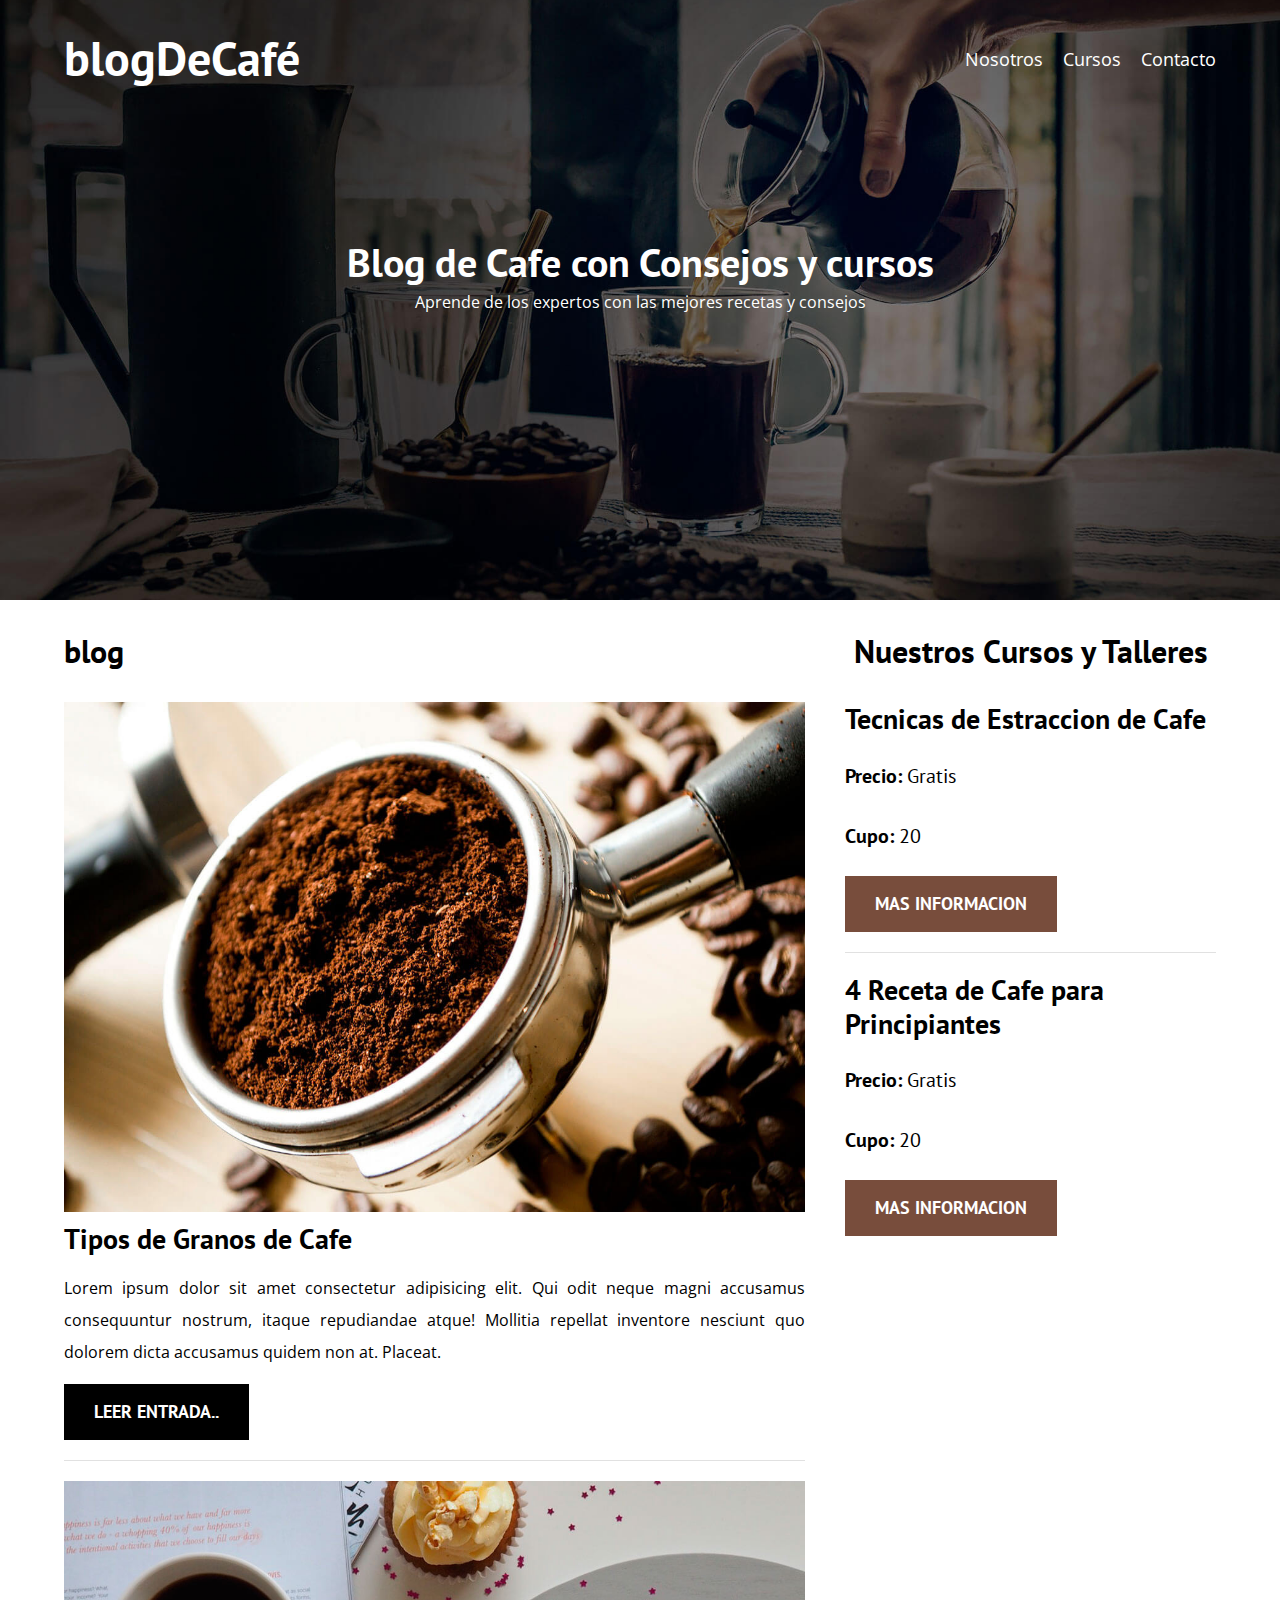
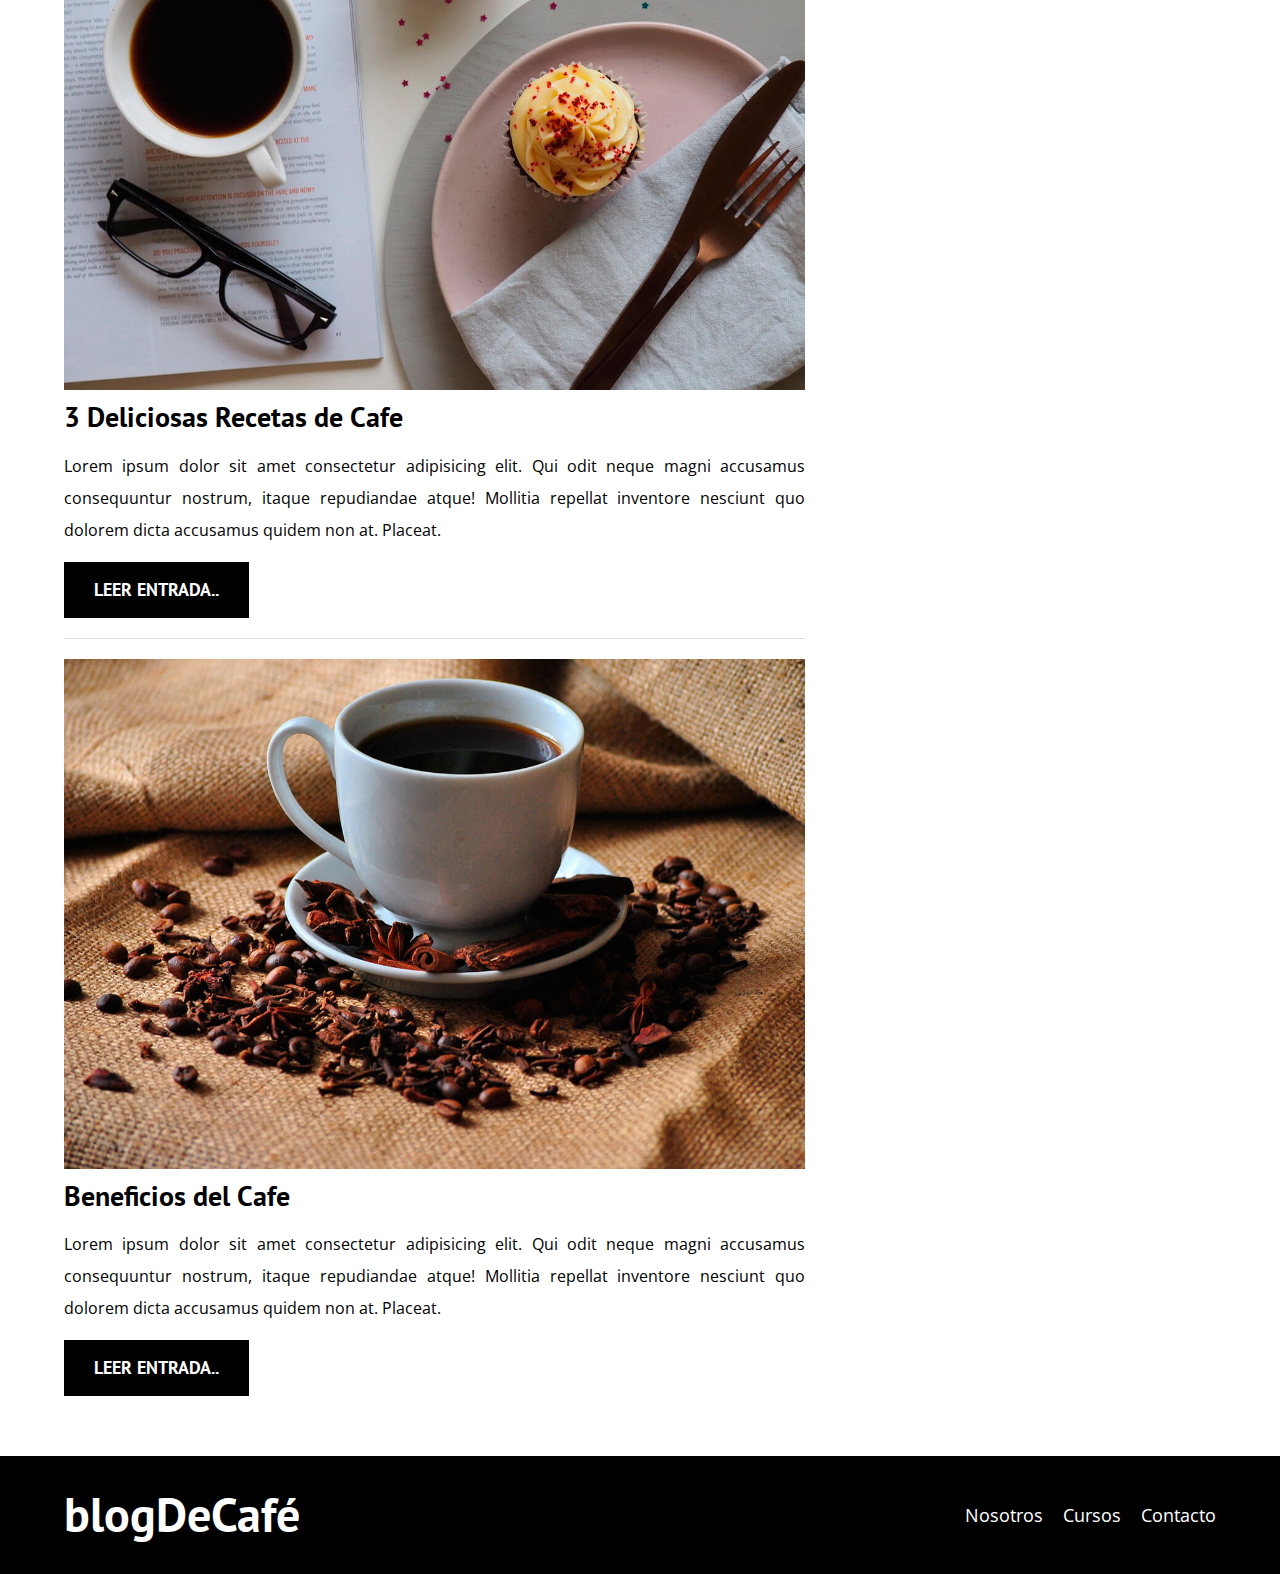
<file: index.html>
<!DOCTYPE html>
<html lang="en">
<head>
    <meta charset="UTF-8">
    <meta http-equiv="X-UA-Compatible" content="IE=edge">
    <meta name="viewport" content="width=device-width, initial-scale=1.0">
    <title>Cafe Blog</title>

    <!--PREFETCH -- Carga una pagina completa para que al usarla sea mas rapido toda su carga-->
    <link rel="prefetch" href="cursos.html" as="document">

    <!--PRELOAD-->
    <link rel="preload" href="css/normalize.css" as="style">
    <link rel="stylesheet" href="css/normalize.css">

    <link rel="preload" href="https://fonts.googleapis.com/css2?family=Open+Sans&family=PT+Sans:wght@400;700&display=swap" crossorigin="crossorigin" as="font">
    <link rel="preconnect" href="https://fonts.googleapis.com">
    <link rel="preconnect" href="https://fonts.gstatic.com" crossorigin>
    <link href="https://fonts.googleapis.com/css2?family=Open+Sans&family=PT+Sans:wght@400;700&display=swap" rel="stylesheet">

    <link rel="preload" href="css/styles.css" as="style">
    <link rel="stylesheet" href="css/styles.css">


</head>
<body>
    <header class="header">
        <div class="contenedor">
            <div class="barra">
                <a class="logo" href="index.html">
                    <h1 class="logo__nombre no-margin centrar-texto">blog<span class="logo__bold">DeCafé</span></h1>
                </a>
                <nav class="navegacion">
                    <a href="nosotros.html" class="navegacion__enlace">Nosotros</a>
                    <a href="cursos.html" class="navegacion__enlace">Cursos</a>
                    <a href="contacto.html" class="navegacion__enlace">Contacto</a>
                </nav>
            </div>
        </div>
        <div class="header__texto">
            <h2 class="no-margin">Blog de Cafe con Consejos y cursos</h2>
            <p class="no-margin">Aprende de los expertos con las mejores recetas y consejos</p>
        </div>
    </header>

    <div class="contenedor contenido-principal">
        <main class="blog">
            <h3>blog</h3>
            <article class="entrada">
                <div class="entrada__imagen">
                    <img src="img/blog1.jpg" alt="imagen blog" loading="lazy">
                </div>
                <div class="entrada__contenido" >
                    <h4 class="no-margin"> Tipos de Granos de Cafe</h4>
                    <p>Lorem ipsum dolor sit amet consectetur adipisicing elit. Qui odit neque magni accusamus consequuntur nostrum, itaque repudiandae atque! Mollitia repellat inventore nesciunt quo dolorem dicta accusamus quidem non at. Placeat.</p>
                    <a href="entrada.html" class="boton boton--primario">Leer entrada..</a>
                </div>
            </article>

            <article class="entrada">
                <div class="entrada__imagen">
                    <img src="img/blog2.jpg" alt="imagen blog" loading="lazy">
                </div>
                <div class="entrada__contenido" >
                    <h4 class="no-margin"> 3 Deliciosas Recetas de Cafe</h4>
                    <p>Lorem ipsum dolor sit amet consectetur adipisicing elit. Qui odit neque magni accusamus consequuntur nostrum, itaque repudiandae atque! Mollitia repellat inventore nesciunt quo dolorem dicta accusamus quidem non at. Placeat.</p>
                    <a href="entrada.html" class="boton boton--primario">Leer entrada..</a>
                </div>
            </article>

            <article class="entrada">
                <div class="entrada__imagen">
                    <img src="img/blog3.jpg" alt="imagen blog" loading="lazy">
                </div>
                <div class="entrada__contenido" >
                    <h4 class="no-margin"> Beneficios del Cafe</h4>
                    <p>Lorem ipsum dolor sit amet consectetur adipisicing elit. Qui odit neque magni accusamus consequuntur nostrum, itaque repudiandae atque! Mollitia repellat inventore nesciunt quo dolorem dicta accusamus quidem non at. Placeat.</p>
                    <a href="entrada.html" class="boton boton--primario">Leer entrada..</a>
                </div>
            </article>

        </main>
        <aside class="sidebar">
            <h3>Nuestros Cursos y Talleres</h3>

            <ul class="cursos no-padding">
                <li class="widget-curso">
                    <h4 class="no-margin">Tecnicas de Estraccion de Cafe</h4>
                    <p class="widget-curso__label">Precio:
                        <span class="widget-curso__info">Gratis</span>
                    </p>
                    <p class="widget-curso__label">Cupo:
                        <span class="widget-curso__info">20</span>
                    </p>
                    <a href="entrada.html" class="boton boton--secundario">Mas Informacion</a>    
                </li>

                <li class="widget-curso">
                    <h4 class="no-margin">4 Receta de Cafe para Principiantes</h4>
                    <p class="widget-curso__label">Precio:
                        <span class="widget-curso__info">Gratis</span>
                    </p>
                    <p class="widget-curso__label">Cupo:
                        <span class="widget-curso__info">20</span>
                    </p>
                    <a href="entrada.html" class="boton boton--secundario">Mas Informacion</a>    
                </li>
            </ul>

        </aside>
    </div>

    <footer class="footer">
        <div class="contenedor">
            <div class="barra">
                <a class="logo" href="index.html">
                    <h1 class="logo__nombre no-margin centrar-texto">blog<span class="logo__bold">DeCafé</span></h1>
                </a>
                <nav class="navegacion">
                    <a href="nosotros.html" class="navegacion__enlace">Nosotros</a>
                    <a href="cursos.html" class="navegacion__enlace">Cursos</a>
                    <a href="contacto.html" class="navegacion__enlace">Contacto</a>
                </nav>
            </div>
        </div>
    </footer>
</body>
</html>
</file>
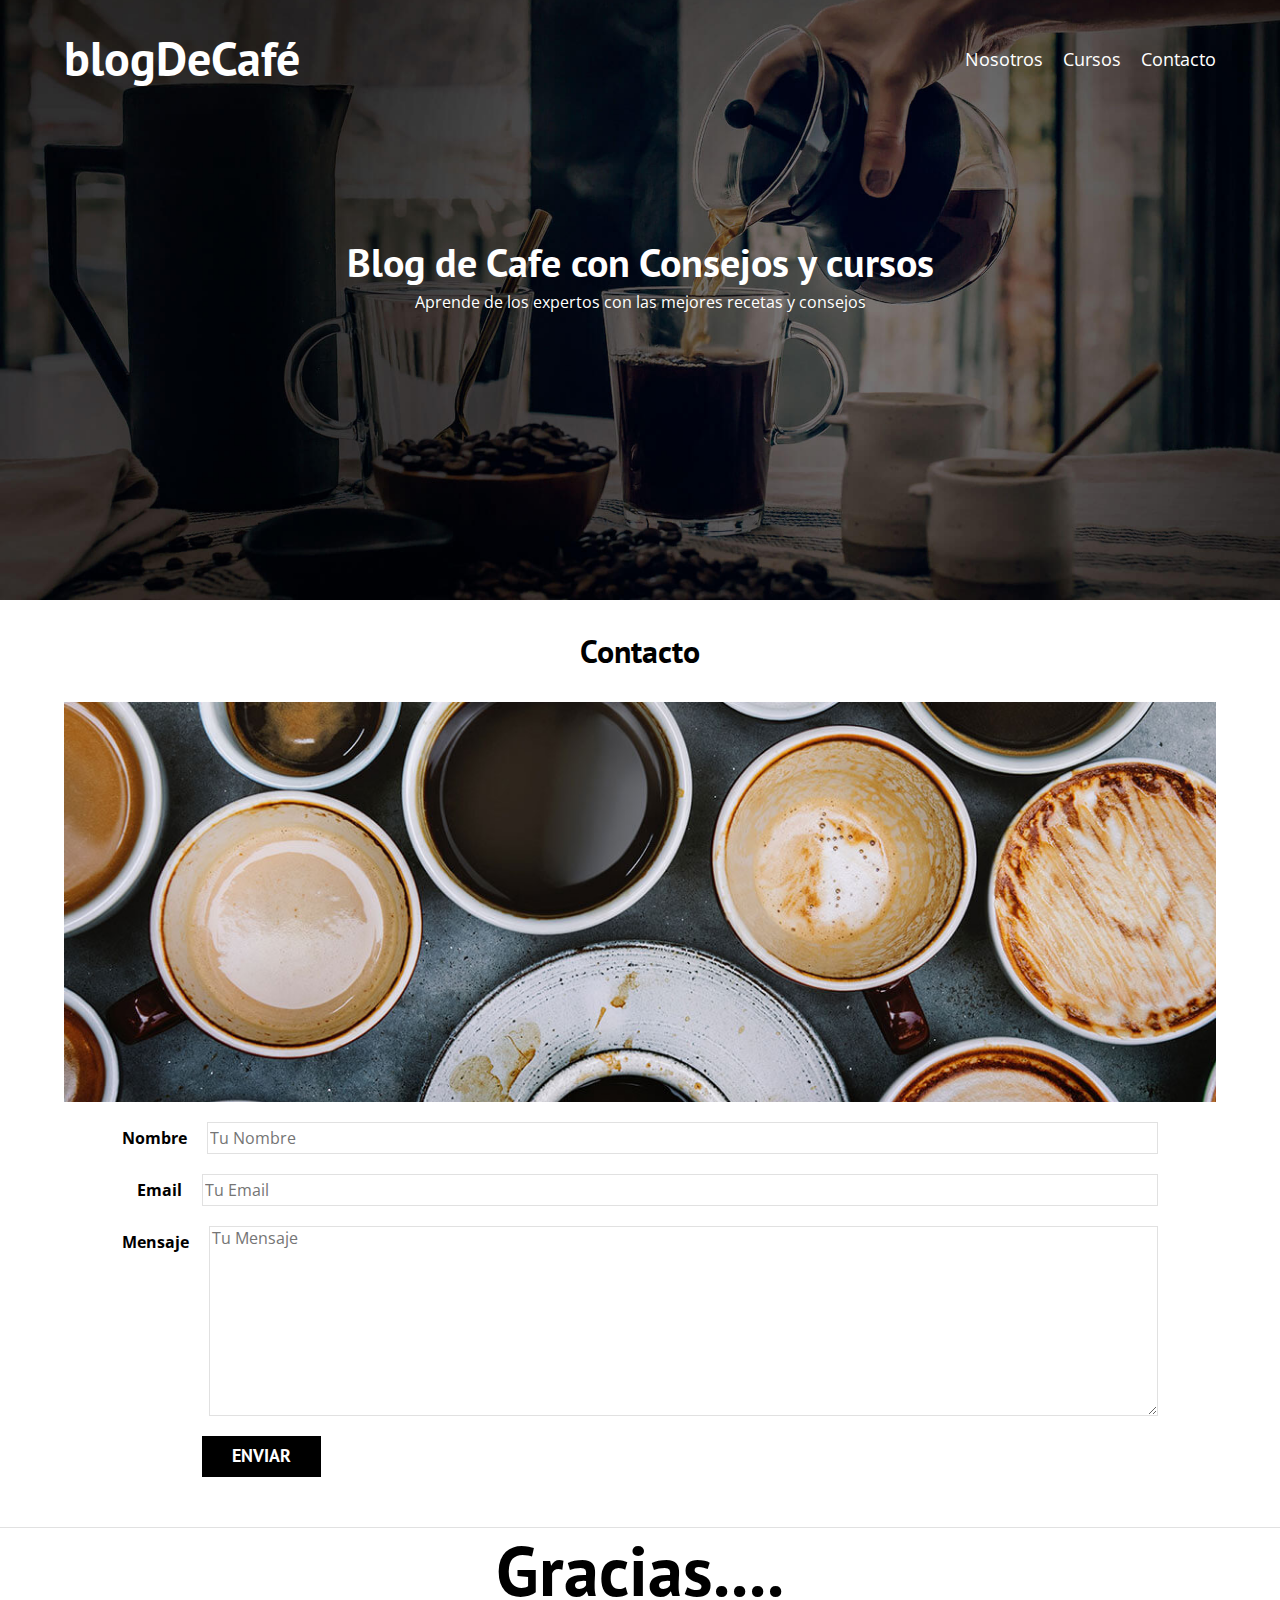
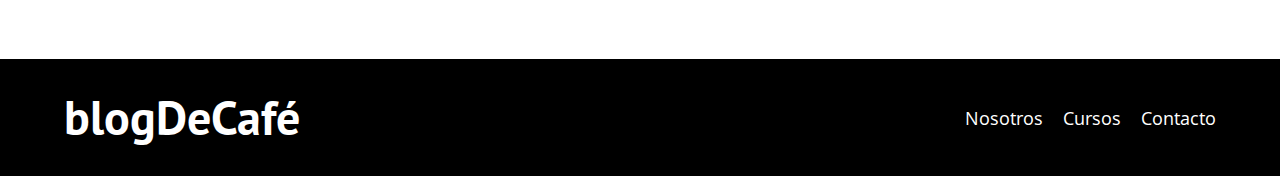
<file: contacto.html>
<!DOCTYPE html>
<html lang="en">
<head>
    <meta charset="UTF-8">
    <meta http-equiv="X-UA-Compatible" content="IE=edge">
    <meta name="viewport" content="width=device-width, initial-scale=1.0">
    <title>Cafe Blog</title>
    <link rel="stylesheet" href="css/normalize.css">
    <link rel="preconnect" href="https://fonts.googleapis.com">
    <link rel="preconnect" href="https://fonts.gstatic.com" crossorigin>
    <link href="https://fonts.googleapis.com/css2?family=Open+Sans&family=PT+Sans:wght@400;700&display=swap" rel="stylesheet">
    <link rel="stylesheet" href="css/styles.css">
</head>
<body>
    <header class="header">
        <div class="contenedor">
            <div class="barra">
                <a class="logo" href="index.html">
                    <h1 class="logo__nombre no-margin centrar-texto">blog<span class="logo__bold">DeCafé</span></h1>
                </a>
                <nav class="navegacion">
                    <a href="nosotros.html" class="navegacion__enlace">Nosotros</a>
                    <a href="cursos.html" class="navegacion__enlace">Cursos</a>
                    <a href="contacto.html" class="navegacion__enlace">Contacto</a>
                </nav>
            </div>
        </div>
        <div class="header__texto">
            <h2 class="no-margin">Blog de Cafe con Consejos y cursos</h2>
            <p class="no-margin">Aprende de los expertos con las mejores recetas y consejos</p>
        </div>
    </header>

    <main class="contenedor">
        <h3 class="centrar-texto">Contacto</h3>
       
        <div class="contacto-bg"></div>

        <form class="formulario">
            <div class="campo">
                <label class="campo__label" for="nombre">Nombre</label>
                <input class="campo__field" type="text" placeholder="Tu Nombre" id="nombre"size="12">
            </div>
            <div class="campo">
                <label class="campo__label" for="email">Email</label>
                <input class="campo__field" type="email" placeholder="Tu Email" id="email" size="12">
            </div>
            <div class="campo">
                <label class="campo__label" for="mensaje">Mensaje</label>
                <textarea class="campo__field" name="mensaje" id="mensaje" cols="25" rows="10" placeholder="Tu Mensaje"></textarea>
            </div>

            <div class="campo">
                <input type="submit" value="Enviar" class="boton boton--primario botonContacto">
            </div>


        </form>


    </main>

    <h1 class="h1-gracias">Gracias....</h1>

    <footer class="footer">
        <div class="contenedor">
            <div class="barra">
                <a class="logo" href="index.html">
                    <h1 class="logo__nombre no-margin centrar-texto">blog<span class="logo__bold">DeCafé</span></h1>
                </a>
                <nav class="navegacion">
                    <a href="nosotros.html" class="navegacion__enlace">Nosotros</a>
                    <a href="cursos.html" class="navegacion__enlace">Cursos</a>
                    <a href="contacto.html" class="navegacion__enlace">Contacto</a>
                </nav>
            </div>
        </div>
    </footer>
</body>
</html>
</file>
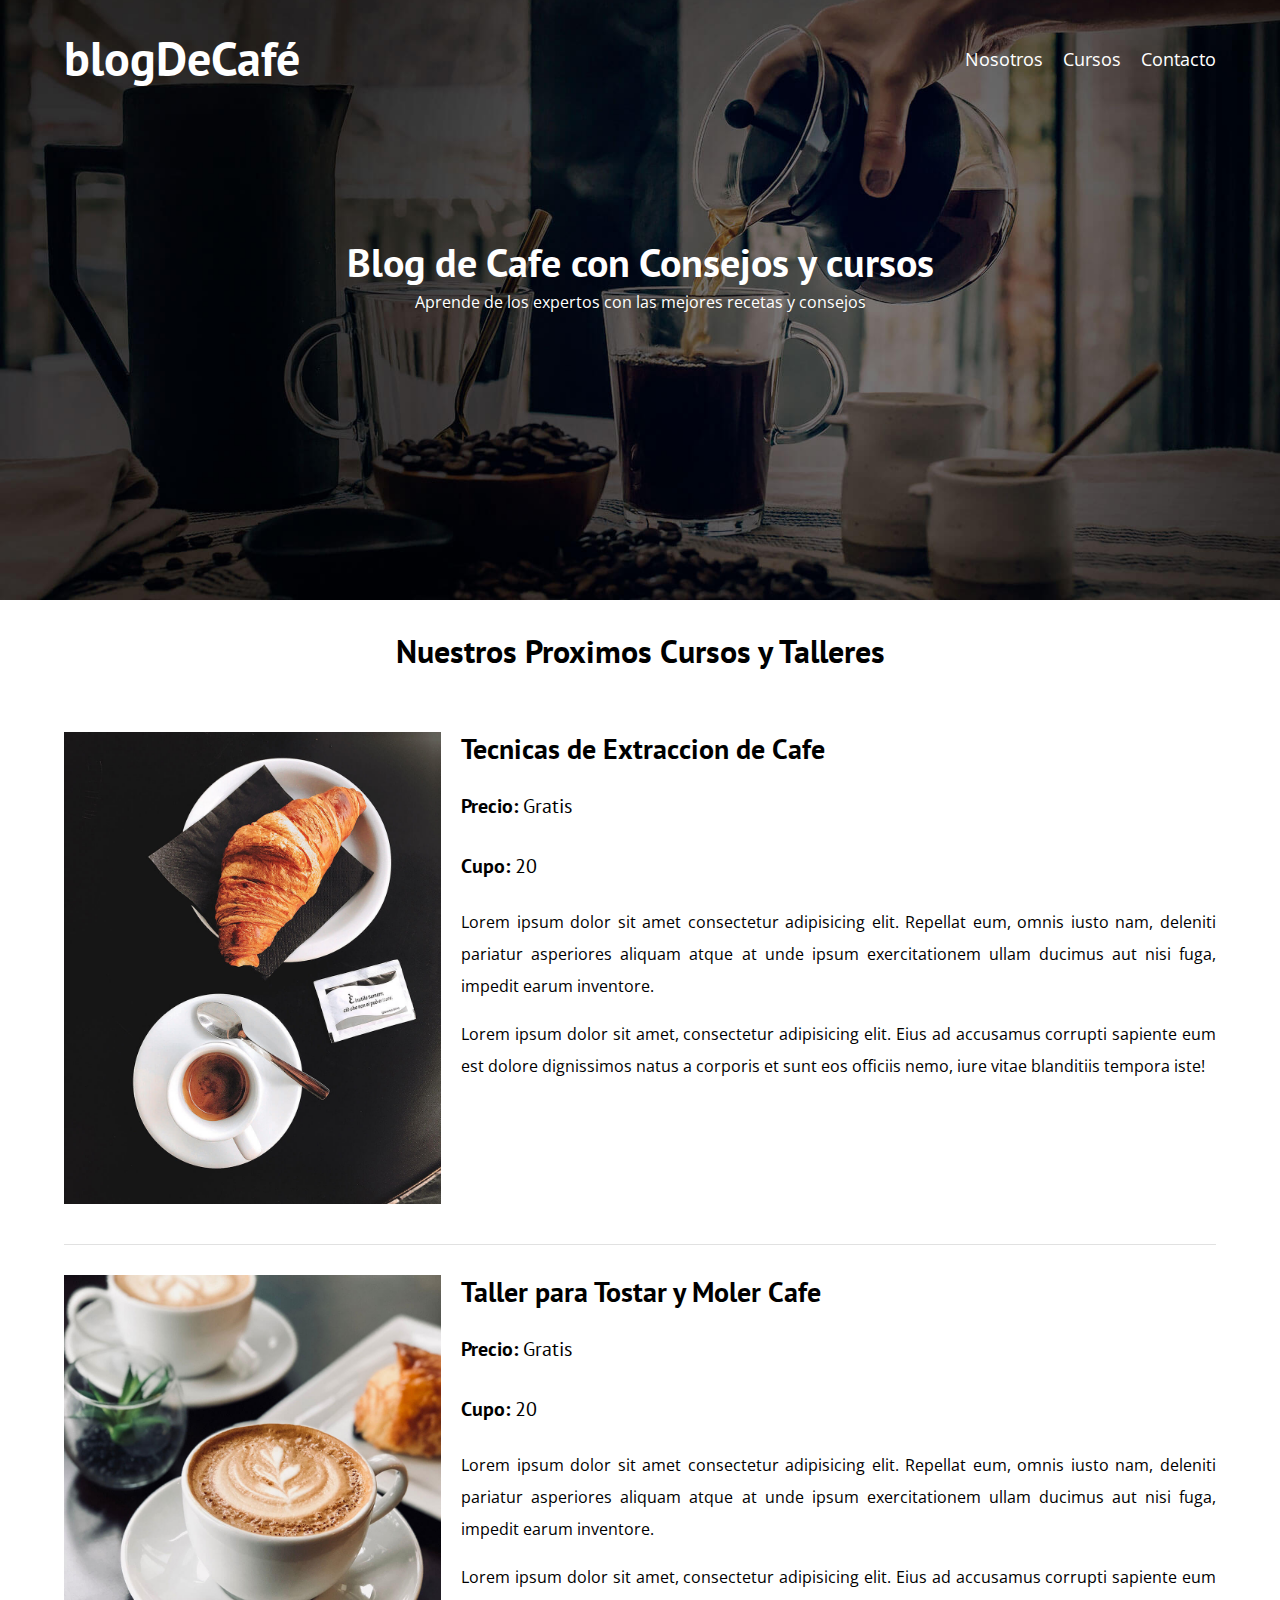
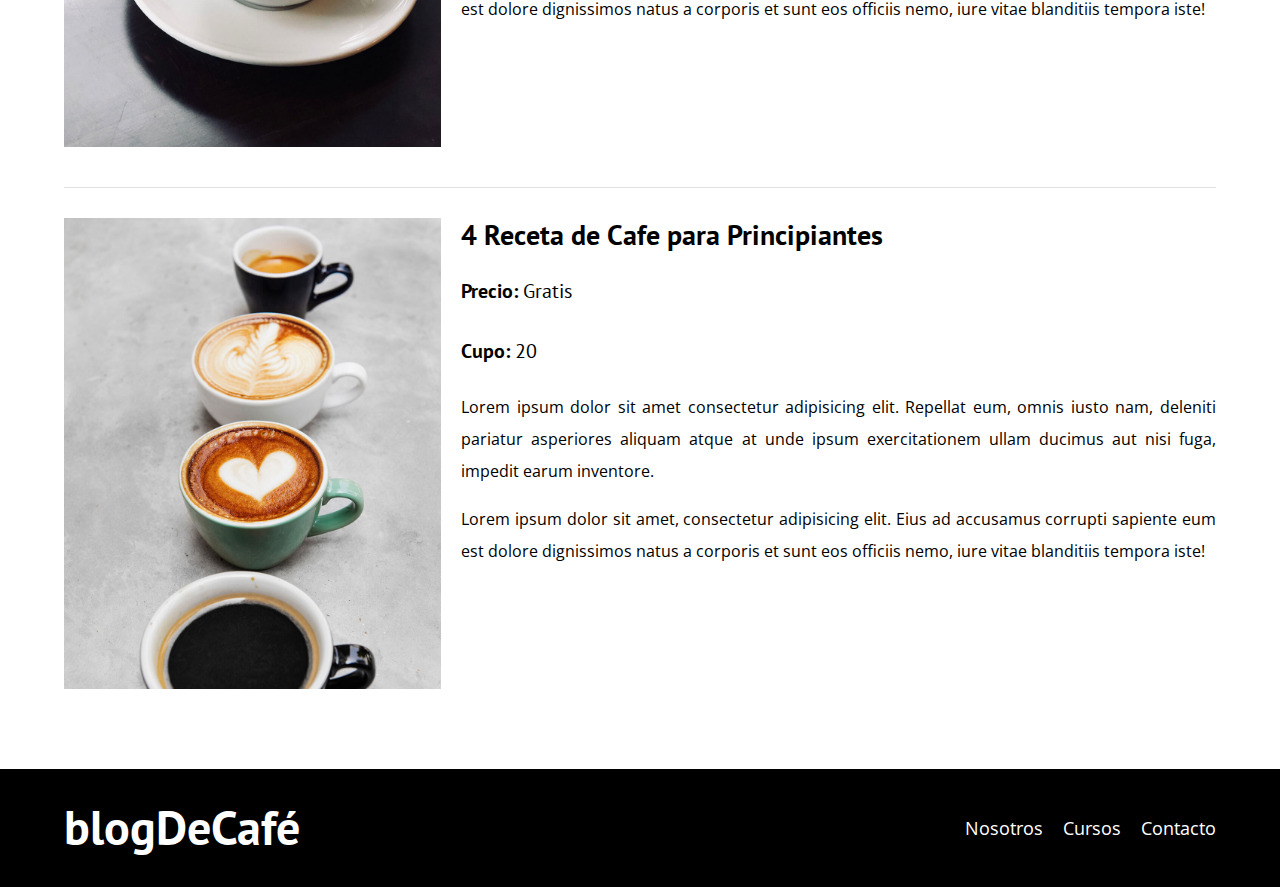
<file: cursos.html>
<!DOCTYPE html>
<html lang="en">
<head>
    <meta charset="UTF-8">
    <meta http-equiv="X-UA-Compatible" content="IE=edge">
    <meta name="viewport" content="width=device-width, initial-scale=1.0">
    <title>Cafe Blog</title>
    <link rel="stylesheet" href="css/normalize.css">
    <link rel="preconnect" href="https://fonts.googleapis.com">
    <link rel="preconnect" href="https://fonts.gstatic.com" crossorigin>
    <link href="https://fonts.googleapis.com/css2?family=Open+Sans&family=PT+Sans:wght@400;700&display=swap" rel="stylesheet">
    <link rel="stylesheet" href="css/styles.css">
</head>
<body>
    <header class="header">
        <div class="contenedor">
            <div class="barra">
                <a class="logo" href="index.html">
                    <h1 class="logo__nombre no-margin centrar-texto">blog<span class="logo__bold">DeCafé</span></h1>
                </a>
                <nav class="navegacion">
                    <a href="nosotros.html" class="navegacion__enlace">Nosotros</a>
                    <a href="cursos.html" class="navegacion__enlace">Cursos</a>
                    <a href="contacto.html" class="navegacion__enlace">Contacto</a>
                </nav>
            </div>
        </div>
        <div class="header__texto">
            <h2 class="no-margin">Blog de Cafe con Consejos y cursos</h2>
            <p class="no-margin">Aprende de los expertos con las mejores recetas y consejos</p>
        </div>
    </header>

    <main class="contenedor">
        <h3 class="centrar-texto">Nuestros Proximos Cursos y Talleres</h3>
        <div class="curso">
            <div class="curso__imagen">
                <img src="img/curso1.jpg" alt="Curso 1">
            </div>

            <div class="curso__informacion">
                <h4 class="no-margin">Tecnicas de Extraccion de Cafe</h4>
                <p class="curso__label">Precio:
                    <span class="curso__info">Gratis</span>
                </p>
                <p class="curso__label">Cupo:
                    <span class="curso__info">20</span>
                </p>
                <p>Lorem ipsum dolor sit amet consectetur adipisicing elit. Repellat eum, omnis iusto nam, deleniti pariatur asperiores aliquam atque at unde ipsum exercitationem ullam ducimus aut nisi fuga, impedit earum inventore.</p>
                <p>Lorem ipsum dolor sit amet, consectetur adipisicing elit. Eius ad accusamus corrupti sapiente eum est dolore dignissimos natus a corporis et sunt eos officiis nemo, iure vitae blanditiis tempora iste!</p>
            </div>

        </div>

        <div class="curso">
            <div class="curso__imagen">
                <img src="img/curso2.jpg" alt="Curso 1">
            </div>

            <div class="curso__informacion">
                <h4 class="no-margin">Taller para Tostar y Moler Cafe</h4>
                <p class="curso__label">Precio:
                    <span class="curso__info">Gratis</span>
                </p>
                <p class="curso__label">Cupo:
                    <span class="curso__info">20</span>
                </p>
                <p>Lorem ipsum dolor sit amet consectetur adipisicing elit. Repellat eum, omnis iusto nam, deleniti pariatur asperiores aliquam atque at unde ipsum exercitationem ullam ducimus aut nisi fuga, impedit earum inventore.</p>
                <p>Lorem ipsum dolor sit amet, consectetur adipisicing elit. Eius ad accusamus corrupti sapiente eum est dolore dignissimos natus a corporis et sunt eos officiis nemo, iure vitae blanditiis tempora iste!</p>
            </div>

        </div>

        <div class="curso">
            <div class="curso__imagen">
                <img src="img/curso3.jpg" alt="Curso 1">
            </div>

            <div class="curso__informacion">
                <h4 class="no-margin">4 Receta de Cafe para Principiantes</h4>
                <p class="curso__label">Precio:
                    <span class="curso__info">Gratis</span>
                </p>
                <p class="curso__label">Cupo:
                    <span class="curso__info">20</span>
                </p>
                <p>Lorem ipsum dolor sit amet consectetur adipisicing elit. Repellat eum, omnis iusto nam, deleniti pariatur asperiores aliquam atque at unde ipsum exercitationem ullam ducimus aut nisi fuga, impedit earum inventore.</p>
                <p>Lorem ipsum dolor sit amet, consectetur adipisicing elit. Eius ad accusamus corrupti sapiente eum est dolore dignissimos natus a corporis et sunt eos officiis nemo, iure vitae blanditiis tempora iste!</p>
            </div>

        </div>

    </main>

    <footer class="footer">
        <div class="contenedor">
            <div class="barra">
                <a class="logo" href="index.html">
                    <h1 class="logo__nombre no-margin centrar-texto">blog<span class="logo__bold">DeCafé</span></h1>
                </a>
                <nav class="navegacion">
                    <a href="nosotros.html" class="navegacion__enlace">Nosotros</a>
                    <a href="cursos.html" class="navegacion__enlace">Cursos</a>
                    <a href="contacto.html" class="navegacion__enlace">Contacto</a>
                </nav>
            </div>
        </div>
    </footer>
</body>
</html>
</file>
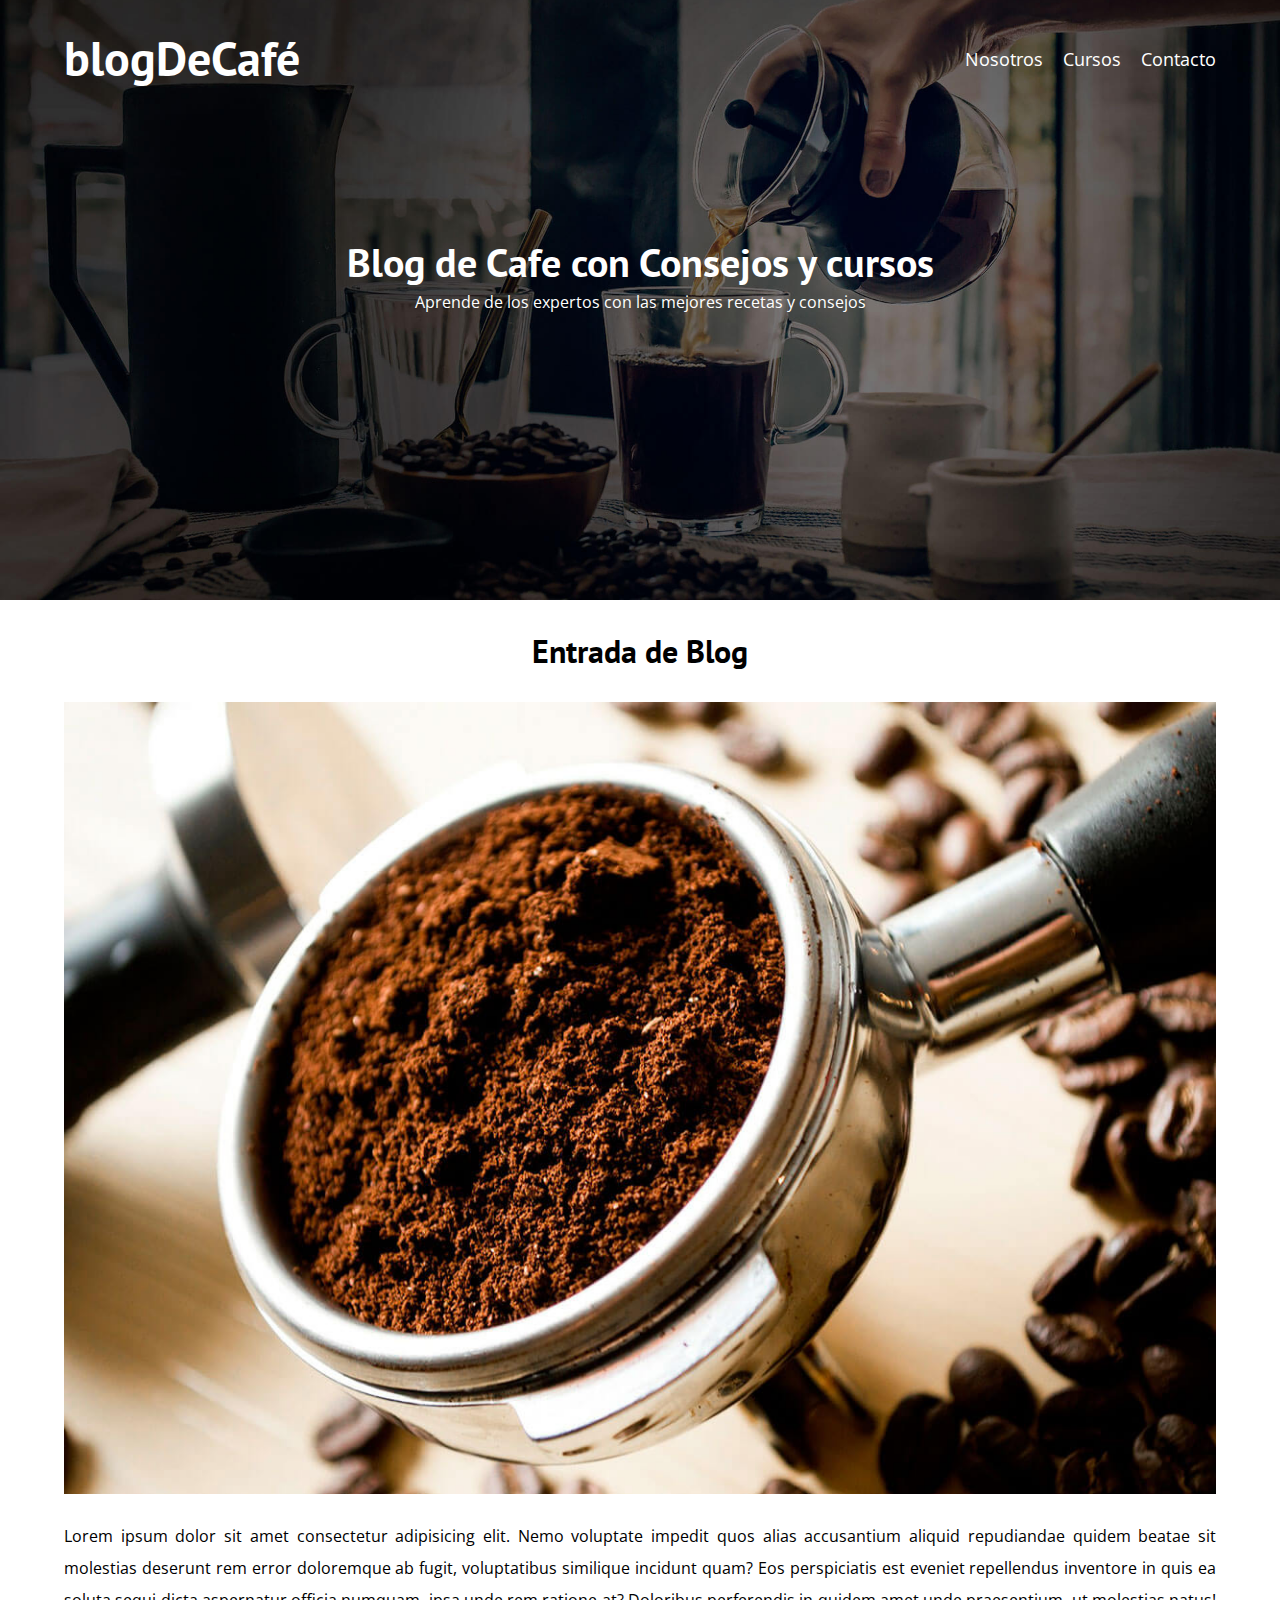
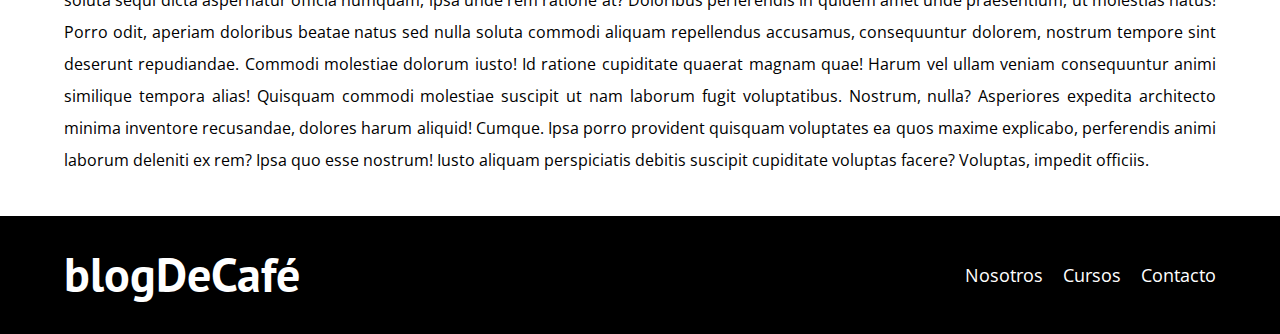
<file: entrada.html>
<!DOCTYPE html>
<html lang="en">
<head>
    <meta charset="UTF-8">
    <meta http-equiv="X-UA-Compatible" content="IE=edge">
    <meta name="viewport" content="width=device-width, initial-scale=1.0">
    <title>Cafe Blog</title>
    <link rel="stylesheet" href="css/normalize.css">
    <link rel="preconnect" href="https://fonts.googleapis.com">
    <link rel="preconnect" href="https://fonts.gstatic.com" crossorigin>
    <link href="https://fonts.googleapis.com/css2?family=Open+Sans&family=PT+Sans:wght@400;700&display=swap" rel="stylesheet">
    <link rel="stylesheet" href="css/styles.css">
</head>
<body>
    <header class="header">
        <div class="contenedor">
            <div class="barra">
                <a class="logo" href="index.html">
                    <h1 class="logo__nombre no-margin centrar-texto">blog<span class="logo__bold">DeCafé</span></h1>
                </a>
                <nav class="navegacion">
                    <a href="nosotros.html" class="navegacion__enlace">Nosotros</a>
                    <a href="cursos.html" class="navegacion__enlace">Cursos</a>
                    <a href="contacto.html" class="navegacion__enlace">Contacto</a>
                </nav>
            </div>
        </div>
        <div class="header__texto">
            <h2 class="no-margin">Blog de Cafe con Consejos y cursos</h2>
            <p class="no-margin">Aprende de los expertos con las mejores recetas y consejos</p>
        </div>
    </header>

    <main class="contenedor">
        <h3 class="centrar-texto">Entrada de Blog</h3>

        <img src="/img/blog1.jpg" alt="blog1">

        <p class="entrada-texto">Lorem ipsum dolor sit amet consectetur adipisicing elit. Nemo voluptate impedit quos alias accusantium aliquid repudiandae quidem beatae sit molestias deserunt rem error doloremque ab fugit, voluptatibus similique incidunt quam?
        Eos perspiciatis est eveniet repellendus inventore in quis ea soluta sequi dicta aspernatur officia numquam, ipsa unde rem ratione at? Doloribus perferendis in quidem amet unde praesentium, ut molestias natus!
        Porro odit, aperiam doloribus beatae natus sed nulla soluta commodi aliquam repellendus accusamus, consequuntur dolorem, nostrum tempore sint deserunt repudiandae. Commodi molestiae dolorum iusto! Id ratione cupiditate quaerat magnam quae!
        Harum vel ullam veniam consequuntur animi similique tempora alias! Quisquam commodi molestiae suscipit ut nam laborum fugit voluptatibus. Nostrum, nulla? Asperiores expedita architecto minima inventore recusandae, dolores harum aliquid! Cumque.
        Ipsa porro provident quisquam voluptates ea quos maxime explicabo, perferendis animi laborum deleniti ex rem? Ipsa quo esse nostrum! Iusto aliquam perspiciatis debitis suscipit cupiditate voluptas facere? Voluptas, impedit officiis. 
        </p>



    </main>

    <footer class="footer">
        <div class="contenedor">
            <div class="barra">
                <a class="logo" href="index.html">
                    <h1 class="logo__nombre no-margin centrar-texto">blog<span class="logo__bold">DeCafé</span></h1>
                </a>
                <nav class="navegacion">
                    <a href="nosotros.html" class="navegacion__enlace">Nosotros</a>
                    <a href="cursos.html" class="navegacion__enlace">Cursos</a>
                    <a href="contacto.html" class="navegacion__enlace">Contacto</a>
                </nav>
            </div>
        </div>
    </footer>
</body>
</html>
</file>
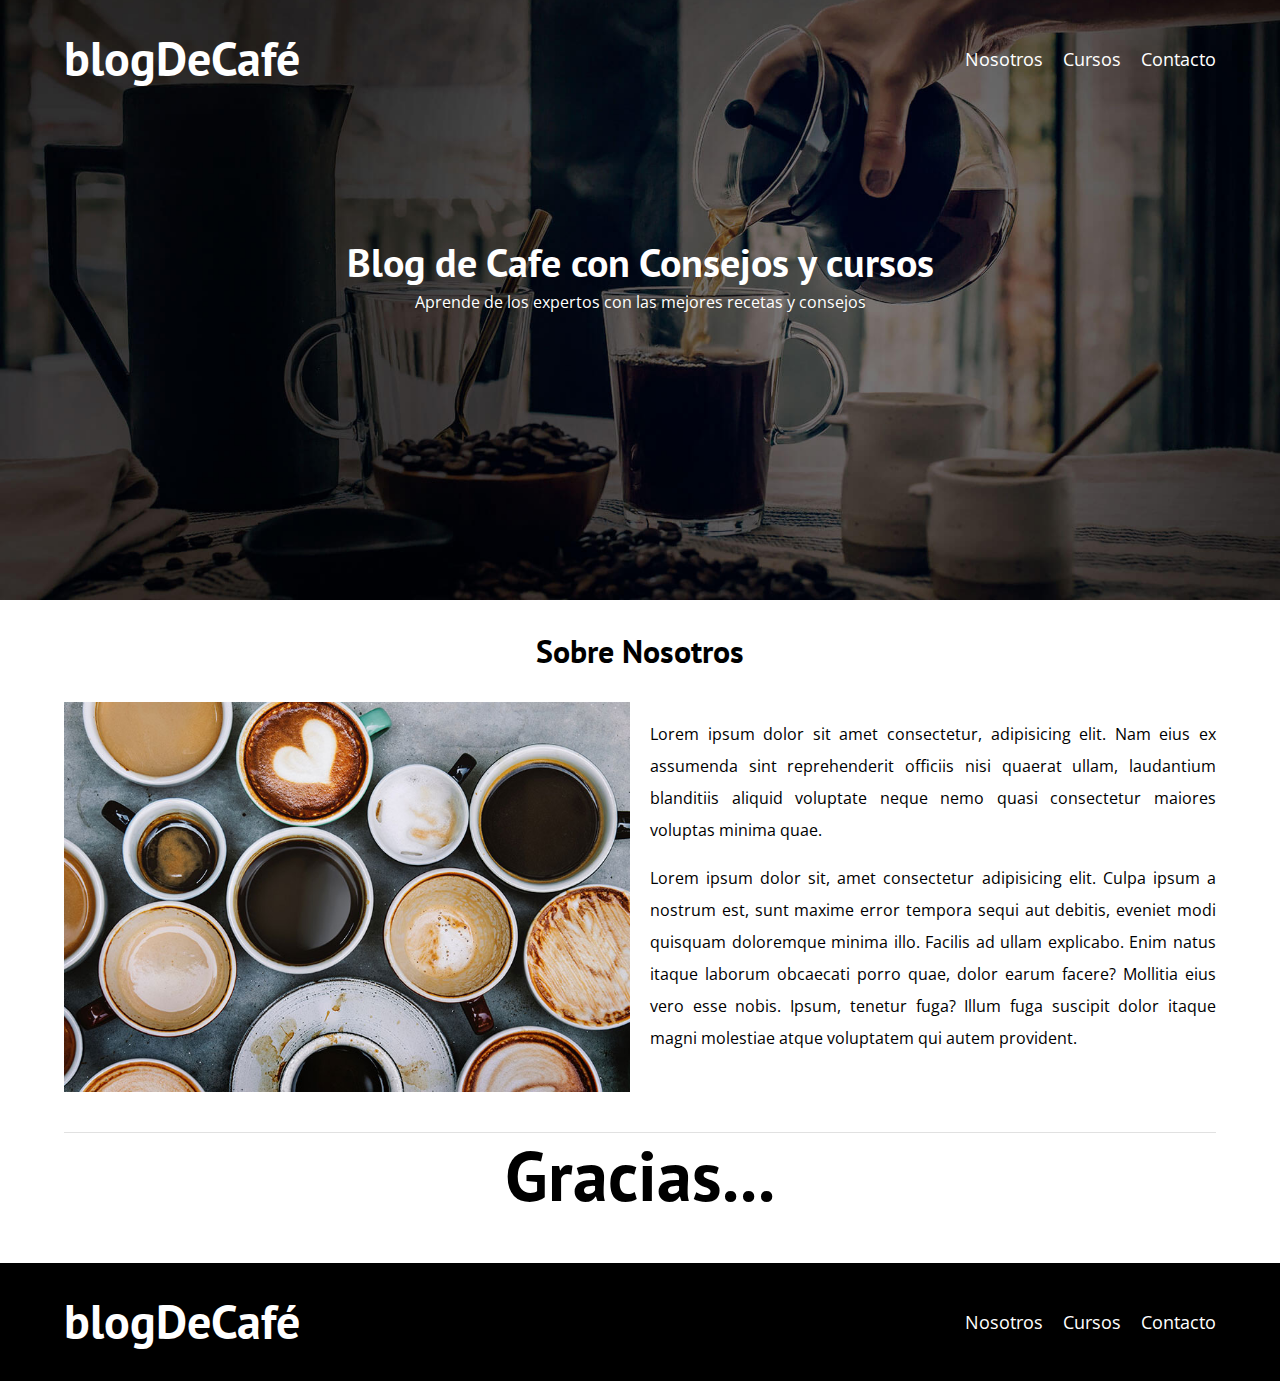
<file: nosotros.html>
<!DOCTYPE html>
<html lang="en">
<head>
    <meta charset="UTF-8">
    <meta http-equiv="X-UA-Compatible" content="IE=edge">
    <meta name="viewport" content="width=device-width, initial-scale=1.0">
    <title>Cafe Blog</title>
    <link rel="stylesheet" href="css/normalize.css">
    <link rel="preconnect" href="https://fonts.googleapis.com">
    <link rel="preconnect" href="https://fonts.gstatic.com" crossorigin>
    <link href="https://fonts.googleapis.com/css2?family=Open+Sans&family=PT+Sans:wght@400;700&display=swap" rel="stylesheet">
    <link rel="stylesheet" href="css/styles.css">
</head>
<body>
    <header class="header">
        <div class="contenedor">
            <div class="barra">
                <a class="logo" href="index.html">
                    <h1 class="logo__nombre no-margin centrar-texto">blog<span class="logo__bold">DeCafé</span></h1>
                </a>
                <nav class="navegacion">
                    <a href="nosotros.html" class="navegacion__enlace">Nosotros</a>
                    <a href="cursos.html" class="navegacion__enlace">Cursos</a>
                    <a href="contacto.html" class="navegacion__enlace">Contacto</a>
                </nav>
            </div>
        </div>
        <div class="header__texto">
            <h2 class="no-margin">Blog de Cafe con Consejos y cursos</h2>
            <p class="no-margin">Aprende de los expertos con las mejores recetas y consejos</p>
        </div>
    </header>

    <main class="contenedor">
        <h3 class="centrar-texto">Sobre Nosotros</h3>

        <div class="sobre-nosotros">
            <div class="sobre-nosotros__imagen">
                <img src="img/nosotros.jpg" alt="Sobre Nosotros">
            </div>
            <div class="sobre-nosotros__texto">
                <p>Lorem ipsum dolor sit amet consectetur, adipisicing elit. Nam eius ex assumenda sint reprehenderit officiis nisi quaerat ullam, laudantium blanditiis aliquid voluptate neque nemo quasi consectetur maiores voluptas minima quae.</p>
                <p>Lorem ipsum dolor sit, amet consectetur adipisicing elit. Culpa ipsum a nostrum est, sunt maxime error tempora sequi aut debitis, eveniet modi quisquam doloremque minima illo. Facilis ad ullam explicabo.
                Enim natus itaque laborum obcaecati porro quae, dolor earum facere? Mollitia eius vero esse nobis. Ipsum, tenetur fuga? Illum fuga suscipit dolor itaque magni molestiae atque voluptatem qui autem provident.</p>
            </div>
        </div>

        <h1 class="h1-gracias">Gracias...</h1>

    </main>

    <footer class="footer">
        <div class="contenedor">
            <div class="barra">
                <a class="logo" href="index.html">
                    <h1 class="logo__nombre no-margin centrar-texto">blog<span class="logo__bold">DeCafé</span></h1>
                </a>
                <nav class="navegacion">
                    <a href="nosotros.html" class="navegacion__enlace">Nosotros</a>
                    <a href="cursos.html" class="navegacion__enlace">Cursos</a>
                    <a href="contacto.html" class="navegacion__enlace">Contacto</a>
                </nav>
            </div>
        </div>
    </footer>
</body>
</html>
</file>
<file: css/styles.css>
:root{
    --fuenteHeading: 'PT Sans', sans-serif;
    --fuenteParrafos: 'Open Sans', sans-serif;

    --colorPrimario: #784D3C;
    --blanco: #ffffff;
    --negro: #000000;
    --gris: #e1e1e1;

}

html{
    box-sizing: border-box;
    font-size: 62.5%; /* 1 rem = 10px*/
}

*,*::before, *::after{
    box-sizing: inherit;
}

body{
    font-family: var(--fuenteParrafos);
    font-size: 1.6rem;
    line-height: 2; /*interlineado*/
}
/* Globales******/
.contenedor{
    max-width: 120rem; /*Utiliza maximo 1200px, es aconsejable usar estas medidas*/
    width: 90%;/*sirve para que en los dispositivos mobiles no se desborde el contenido hasta las orillas*/
    margin: 0 auto;
}

a{
    text-decoration: none;
}

h1,h2,h3,h4{
    font-family: var(--fuenteHeading);
    line-height: 1.2;
}
h1{
    font-size: 4.8rem;
}
h2{
    font-size: 4rem;
}
h3{
    font-size: 3.2rem;
}
h4{
    font-size: 2.8rem;
}

img{
    max-width: 100%;
}

/* Utilidades******/

.no-margin{
    margin: 0;
}

.no-padding{
    padding: 0;
}
.centrar-texto{
    text-align: center;
}

/*Todo estos son sets iniciales******************************************************/

/*Header*/
 .header{
     background-image: url(../img/banner.jpg);
     height: 60rem;
     background-size: cover;
     background-repeat: no-repeat;
     background-position: center center;

 }

 .header__texto{
     text-align: center;
     color: var(--blanco);
     margin-top: 5rem;
 }

 @media(min-width: 768px){
    .header__texto{
        margin-top: 15rem;
    }
}

.barra{
    padding-top: 3rem;
}
 @media(min-width: 768px){
     .barra{
         display: flex;
         justify-content: space-between;
         align-items: center;
     }
 }

 .logo{
     color: var(--blanco);
 }

 .logo_nombre{
     font-weight: 400;

 }

 .logo__bold{
    font-weight: 700;

 }
.navegacion{
    padding-top: 2rem;
}
 @media(min-width: 768px){
    .navegacion{
        display: flex;
        gap: 2rem;
        padding-top: 0rem;
        
    }
}

 .navegacion__enlace{
     display: block;
     text-align: center;
     font-size: 1.8rem;
     color: var(--blanco);

 }

 /*Contenido Principal*/

 @media (min-width: 768px) {
     .contenido-principal{
         display: grid;
         grid-template-columns: 2fr 1fr;
         gap: 4rem;
     }
     
 }

 .entrada{/* esto la pequeña linea tenue de las entradas*/
     border-bottom: 1px solid var(--gris);
     margin-bottom: 2rem;
 }
 .entrada:last-of-type{ /*el ultimo no requiere la linea gris*/
     border-bottom: none;
     margin-bottom: 0;
 }

 .boton{
     display: block;/*en un dispositivo movil ocupa todo el espacio*/
     font-family: var(--fuenteHeading);
     color: var(--blanco);
     text-align: center;
     padding: 1rem 3rem;
     font-size: 1.8rem;
     text-transform: uppercase;
     font-weight: 700;
     margin-bottom: 2rem;
     border: none;

 }
/*regresa el boton a un menor tamaño en dispositivos grandes*/
 @media(min-width:768px){
     .boton{
         display: inline-block;

     }
 }

 .boton:hover{
     cursor: pointer;
 }

 .boton--primario{
     background-color: var(--negro);
 }

 .boton--secundario{
    background-color: var(--colorPrimario);
}

.widget-curso{
    border-bottom: 1px solid var(--gris);
    margin-bottom: 2rem;

}

.widget-curso:last-of-type{
    border-bottom: none;
    margin-bottom: 0;

}

.widget-curso__label{
    font-family: var(--fuenteHeading);
    font-weight: bold;
    font-size: 2rem;
}

.widget-curso__info{
    font-weight: normal;
    font-size: 2rem;
}



/*Footer*/

.footer{
    background-color: var(--negro);
    padding-bottom: 3rem;
    margin-top: 4rem;
    
}


/*MIO***************************************************************/
 .entrada__contenido p{
     text-align: justify;
 }

 .sidebar h3{
     text-align: center;
 }

 .cursos{
     list-style: none;
 }

 .sobre-nosotros__texto p{
     text-align: justify;

 }

 .h1-gracias{
     display: flex;
     font-family: var(--fuenteHeading);
     font-weight: bold;
     font-size: 7rem;
     justify-content: center;
     margin-top: 1rem;
     border-top: 1px solid var(--gris);
     margin-top: 3rem;
     
 }

 .curso__informacion p{
     text-align: justify;
 }

 .entrada-texto{
     text-align: justify;
 }

 

/*NOSOTROS*********************************************************/
@media(min-width: 768px){
    .sobre-nosotros{
        display: grid;
        grid-template-columns: repeat(2, 1fr);
        column-gap: 2rem;
    }
}

/*CURSOS***********************************************************/

.curso{
    padding: 3rem 0;
    border-bottom: 1px solid var(--gris);
}

.curso:last-of-type{
    border-bottom: none;
    margin-bottom: 0;

}

@media (min-width: 768px){
    .curso{
        display: grid;
        grid-template-columns: 1fr 2fr;
        gap: 2rem;
    }
}

.curso__label{
    font-family: var(--fuenteHeading);
    font-weight: bold;
    font-size: 2rem;
}

.curso__info{
    font-weight: normal;
    font-size: 2rem;
}

/*CONTACTO***********************************************************/
.contacto-bg{
    background-image: url(../img/contacto.jpg);
    height: 40rem;
    background-size: cover;
    background-repeat: no-repeat;
}

.formulario{
    padding-top: 2rem;
    width: 90%;
    margin-left: 5%;

}

.campo{
    display: flex;
    margin-bottom: 2rem;

}

.campo__label{
    flex: 0 0 8rem;
    text-align: right;
    padding-right: 2rem;
    font-weight: bold;

}

.campo__field{
    flex: 1;
    border: 1px solid var(--gris);

}

.botonContacto{
    display: block;
    margin-left: 8rem;
}
</file>
